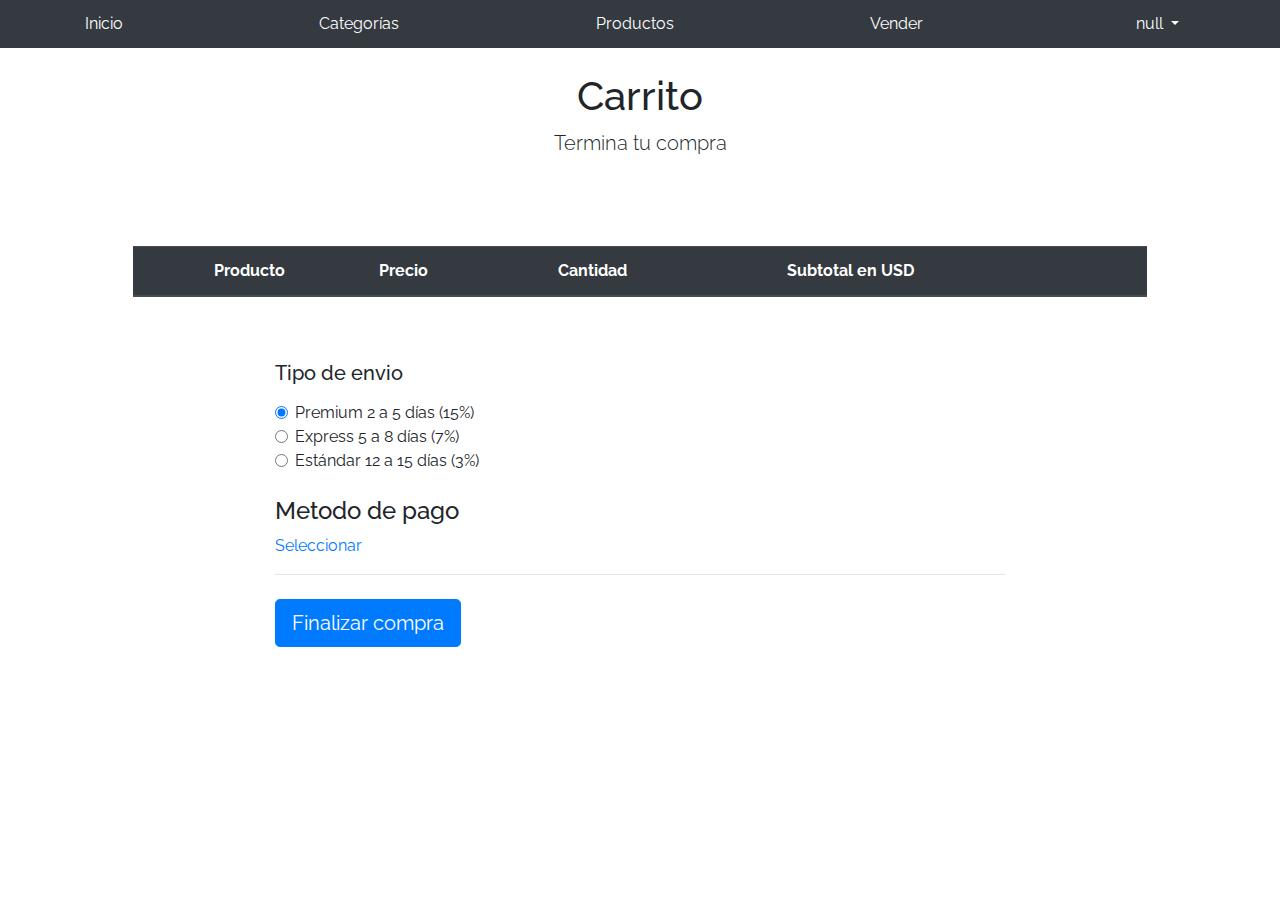
<file: cart.html>
<!DOCTYPE html>
<!-- saved from url=(0049)https://getbootstrap.com/docs/4.3/examples/album/ -->
<html lang="en">

<head>
  <meta http-equiv="Content-Type" content="text/html; charset=UTF-8">

  <meta name="viewport" content="width=device-width, initial-scale=1, shrink-to-fit=no">
  <meta name="description" content="">
  <title>eMercado - Todo lo que busques está aquí</title>

  <link rel="canonical" href="https://getbootstrap.com/docs/4.3/examples/album/">
  <link href="https://fonts.googleapis.com/css?family=Raleway:300,300i,400,400i,700,700i,900,900i" rel="stylesheet">

  <style>
    .bd-placeholder-img {
      font-size: 1.125rem;
      text-anchor: middle;
      -webkit-user-select: none;
      -moz-user-select: none;
      -ms-user-select: none;
      user-select: none;
    }

    @media (min-width: 768px) {
      .bd-placeholder-img-lg {
        font-size: 3.5rem;
      }
    }
  </style>
  <link href="css/bootstrap.min.css" rel="stylesheet">
  <link href="css/styles.css" rel="stylesheet">
  <link href="css/dropzone.css" rel="stylesheet">
</head>

<body>

  <nav class="site-header sticky-top py-1 bg-dark">
    <div id='navigatorBar' class="container d-flex flex-column flex-md-row justify-content-between">
    
    </div>
  </nav>
  
  <!-- Container -->
  <div class='container'>
    <div class='text-center p-4'>
      <!-- Header -->
      <h1> Carrito </h1>
      <p class='lead'> Termina tu compra </p>
      <!-- Header -->
    </div>

    <!-- container para Tabla de articulos  -->
    <div class="p-5 d-flex justify-content-center" id='tableContainer'>
      
      <!-- tabla de articulos  -->
      <table class='table' id='tabla'>
        <thead class='thead-dark'>
          <tr class=''>
            <th id='product'class='text-center'> Producto </th>
            <th id='precioUnitario'> Precio </th>
            <th id='cantidad'> Cantidad </th>
            <th id='subtotal'> Subtotal en USD </th>
          </tr>
        </thead>
        <tbody id='tableBody'>
        <!-- Aqui se inyectan los articulos desde el js -->
        </tbody>

      </table>
      <!-- tabla de  articulos-->
        
    </div>
    <!-- container para tabla de articulos -->

    <!-- Costos -->


      

      
      <!-- row -->
      <div class="row justify-content-md-center">

        <!-- Columna -->
        <div class="col-md-8 order-md-1">

          <h5 class="mb-3"> Tipo de envio </h5>

           <!-- nuevo div de tipo de envio -->
           <div class="form-check">
            <input class="form-check-input" type="radio" name="shippingType" id="premiumRadio" value="option1" checked>
            <label class="form-check-label" for="premiumRadio">
              Premium 2 a 5 días (15%)
            </label>
          </div>
          <div class="form-check">
            <input class="form-check-input" type="radio" name="shippingType" id="expressRadio" value="option2">
            <label class="form-check-label" for="expressRadio">
              Express 5 a 8 días (7%)
            </label>
          </div>
          <div class="form-check">
            <input class="form-check-input" type="radio" name="shippingType" id="estandarRadio" value="option3" >
            <label class="form-check-label" for="estandarRadio">
              Estándar 12 a 15 días (3%)
            </label>
          </div>
          <!-- fin nuevo div de tipo de envio -->



         

        

        </div>
        <!-- fin Columna -->

      </div>
      <!-- fin row -->

      <br>
      <!-- row -->
      <div class="row justify-content-md-center">

        <!-- Columna -->
        <div class="col-md-8 order-md-1">
          
          <!-- Div de costos -->
          <div id='costos'> 
            
            <!-- Aca va la lista de costos -->

          </div>
          <!-- fin Div de costos -->

        </div>

      </div>

      


        

      


      <!-- row -->
      <div class="row justify-content-md-center">

        <!-- Columna -->
        <div class="col-md-8 order-md-1">


        <!-- Metodo de pago -->
        <div>
          <h4> Metodo de pago </h4>
          <a href=''> Seleccionar </a>
        </div>

        <!-- fin Metodo de pago -->
          

          <hr class="mb-4">
          
          <button class="btn btn-primary btn-lg" type="submit"> Finalizar compra </button>

          <br>
          <br>
          <br>

        </div>
        <!-- fin col -->
        
      </div>
      <!-- fin row -->
      
      
    
  </div>
  <!-- fin container -->
  

  <!-- Spinner -->
  <div id="spinner-wrapper">
    <div class="lds-ring">
      <div></div>
      <div></div>
      <div></div>
      <div></div>
    </div>
  </div>

  <!-- Scripts -->
  <script src="js/jquery-3.4.1.min.js"></script>
  <script src="js/bootstrap.bundle.min.js"></script>
  <script src="js/dropzone.js"></script>
  <script src="js/init.js"></script>
  <script src="js/cart.js"></script>

</body>

</html>
</file>
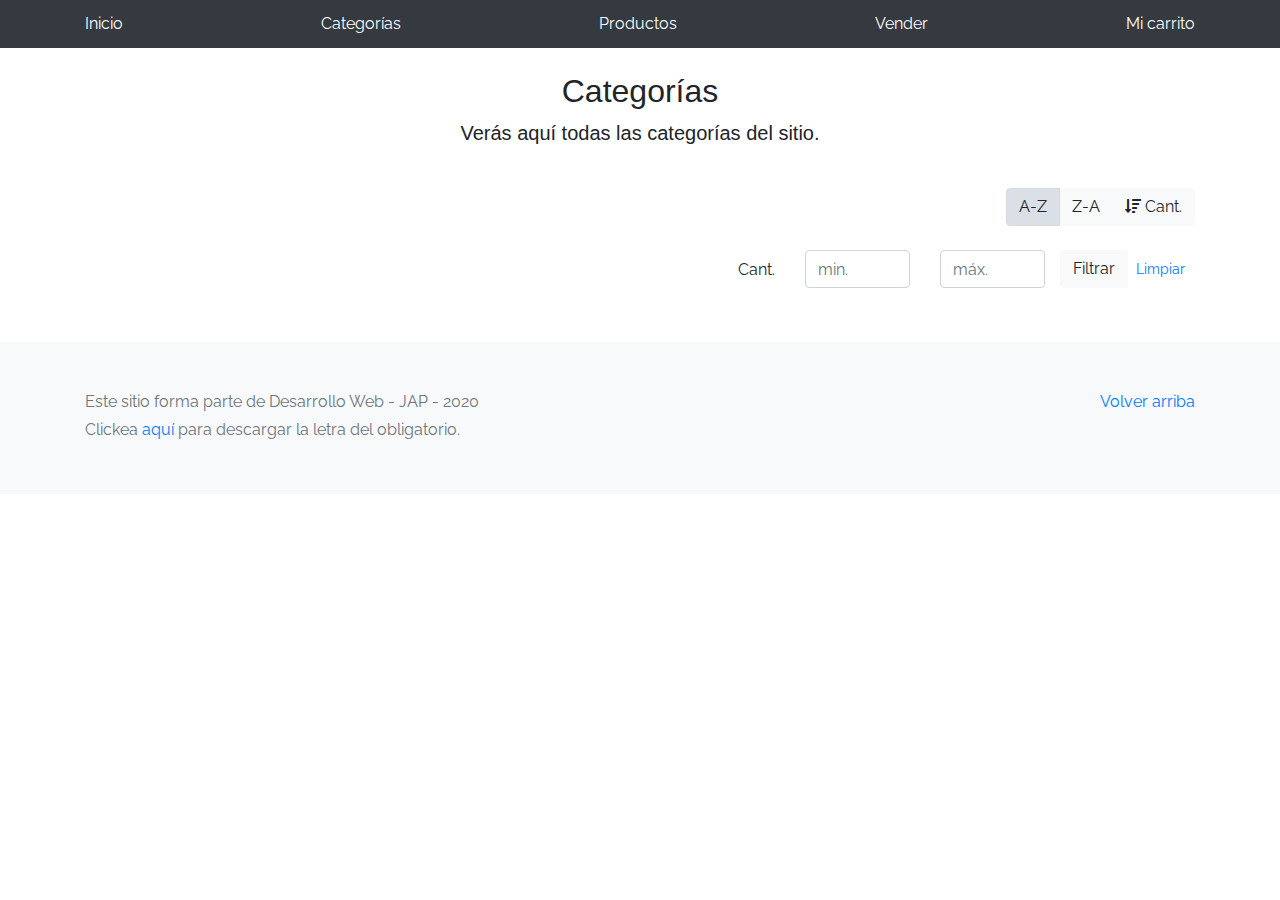
<file: categories.html>
<!DOCTYPE html>
<!-- saved from url=(0049)https://getbootstrap.com/docs/4.3/examples/album/ -->
<html lang="en">
  <head>
    <meta http-equiv="Content-Type" content="text/html; charset=UTF-8">
    <meta name="viewport" content="width=device-width, initial-scale=1, shrink-to-fit=no">
    <meta name="description" content="">
    <title>eMercado - Todo lo que busques está aquí</title>

    <link rel="canonical" href="https://getbootstrap.com/docs/4.3/examples/album/">
    <link href="https://fonts.googleapis.com/css?family=Raleway:300,300i,400,400i,700,700i,900,900i" rel="stylesheet">
    <link href="css/font-awesome.min.css" rel="stylesheet">

    <link href="css/bootstrap.min.css" rel="stylesheet">
    <link href="css/styles.css" rel="stylesheet">
  </head>
  <body>
    <nav class="site-header sticky-top py-1 bg-dark">
      <div class="container d-flex flex-column flex-md-row justify-content-between">
        <a class="py-2 d-none d-md-inline-block" href="index.html">Inicio</a>
        <a class="py-2 d-none d-md-inline-block" href="categories.html">Categorías</a>
        <a class="py-2 d-none d-md-inline-block" href="products.html">Productos</a>
        <a class="py-2 d-none d-md-inline-block" href="sell.html">Vender</a>
        <a class="py-2 d-none d-md-inline-block" href="cart.html">Mi carrito</a>
      </div>
    </nav>
    <main role="main" class="pb-5">
        <div class="text-center p-4">
            <h2>Categorías</h2>
            <p class="lead">Verás aquí todas las categorías del sitio.</p>
        </div>
        <div class="container">
            <div class="row">
                <div class="col text-right">
                    <div class="btn-group btn-group-toggle mb-4" data-toggle="buttons">
                        <label class="btn btn-light active" id="sortAsc" >
                            <input type="radio" name="options" autocomplete="off" checked>A-Z
                        </label>
                        <label class="btn btn-light" id="sortDesc" >
                            <input type="radio" name="options" autocomplete="off">Z-A
                        </label>
                        <label class="btn btn-light" id="sortByCount" >
                            <input type="radio" name="options" autocomplete="off"><i class="fas fa-sort-amount-down mr-1"></i>Cant.
                        </label>
                    </div>
                </div>
            </div>
            <div class="row justify-content-end">
              <div class="col-md-6"></div>
                <div class="col-md-6 col-sm-12 mb-1 container">
                  <div class="row container p-0 m-0">
                    <div class="col">
                      <p class="font-weight-normal text-right my-2">Cant.</p>
                    </div>
                    <div class="col">
                      <input class="form-control" type="number" placeholder="min." id="rangeFilterCountMin">
                    </div>
                    <div class="col">
                      <input class="form-control" type="number" placeholder="máx." id="rangeFilterCountMax">
                    </div>
                    <div class="col-3 p-0">
                      <div class="btn-group" role="group">
                        <button class="btn btn-light btn-block" id="rangeFilterCount">Filtrar</button>
                        <button class="btn btn-link btn-sm" id="clearRangeFilter">Limpiar</button>
                      </div>
                    </div>
                  </div>
                </div>
            </div>
            <div class="row">
                <div class="list-group" id="cat-list-container">
                </div>
            </div>
        </div>
    </main>
    <footer class="text-muted bg-light">
      <div class="container">
        <p class="float-right">
          <a href="#">Volver arriba</a>
        </p>
        <p>Este sitio forma parte de Desarrollo Web - JAP - 2020</p>
        <p>Clickea <a target="_blank" href="Letra.pdf">aquí</a> para descargar la letra del obligatorio.</p>
      </div>
    </footer>
    <div id="spinner-wrapper"><div class="lds-ring"><div></div><div></div><div></div><div></div></div></div>
    <script src="js/jquery-3.4.1.min.js"></script>
    <script src="js/bootstrap.bundle.min.js"></script>
    <script src="js/init.js"></script>
    <script src="js/categories.js"></script>
  </body>
</html>
</file>
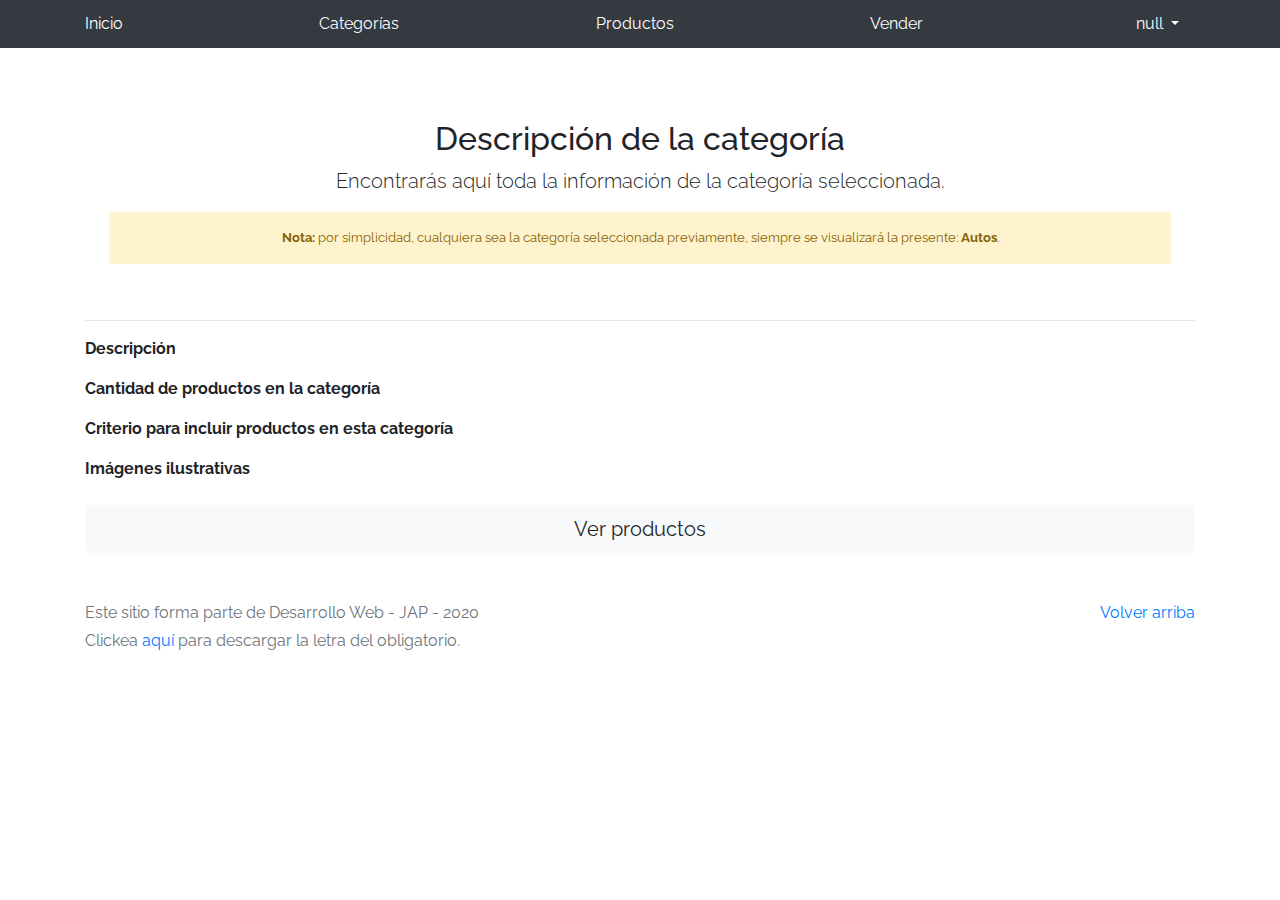
<file: category-info.html>
<!DOCTYPE html>
<!-- saved from url=(0049)https://getbootstrap.com/docs/4.3/examples/album/ -->
<html lang="en">

<head>
  <meta http-equiv="Content-Type" content="text/html; charset=UTF-8">
  <meta name="viewport" content="width=device-width, initial-scale=1, shrink-to-fit=no">
  <meta name="description" content="">
  <title>eMercado - Todo lo que busques está aquí</title>

  <link rel="canonical" href="https://getbootstrap.com/docs/4.3/examples/album/">
  <link href="https://fonts.googleapis.com/css?family=Raleway:300,300i,400,400i,700,700i,900,900i" rel="stylesheet">
  <!-- Bootstrap core CSS -->
  <link href="css/bootstrap.min.css" rel="stylesheet">
  <link href="css/styles.css" rel="stylesheet">
</head>

<body>

   <!-- Navigator bar -->
  <nav class="site-header sticky-top py-1 bg-dark">
    <div id='navigatorBar' class="container d-flex flex-column flex-md-row justify-content-between">
      
    </div>
  </nav>
  <!-- ------- -->

  <main role="main">
    <div class="container mt-5">
      <div class="text-center p-4">
        <h2>Descripción de la categoría</h2>
        <p class="lead">Encontrarás aquí toda la información de la categoría seleccionada.</p>
        <p class="small alert-warning py-3"><strong>Nota: </strong>por simplicidad, cualquiera sea la categoría
          seleccionada previamente, siempre se visualizará la presente: <strong>Autos</strong>.</p>
      </div>
      <h3 id="categoryName"></h3>
      <hr class="my-3">
      <dl>
        <dt>Descripción</dt>
        <dd>
          <p id="categoryDescription"></p>
        </dd>

        <dt>Cantidad de productos en la categoría</dt>
        <dd>
          <p id="productCount"></p>
        </dd>

        <dt>Criterio para incluir productos en esta categoría</dt>
        <dd>
          <p id="productCriteria"></p>
        </dd>

        <dt>Imágenes ilustrativas</dt>
        <dd>
          <div class="row text-center text-lg-left pt-2" id="productImagesGallery">
          </div>
        </dd>
      </dl>
      <a type="button" class="btn btn-light btn-lg btn-block" href="products.html">Ver productos</a>
    </div>
  </main>
  
  <footer class="text-muted">
    <div class="container">
      <p class="float-right">
        <a href="#">Volver arriba</a>
      </p>
      <p>Este sitio forma parte de Desarrollo Web - JAP - 2020</p>
      <p>Clickea <a target="_blank" href="Letra.pdf">aquí</a> para descargar la letra del obligatorio.</p>
    </div>
  </footer>
  <div id="spinner-wrapper">
    <div class="lds-ring">
      <div></div>
      <div></div>
      <div></div>
      <div></div>
    </div>
  </div>
  <script src="js/jquery-3.4.1.min.js"></script>
  <script src="js/bootstrap.bundle.min.js"></script>
  <script src="js/init.js"></script>
  <script src="js/category-info.js"></script>
</body>

</html>
</file>
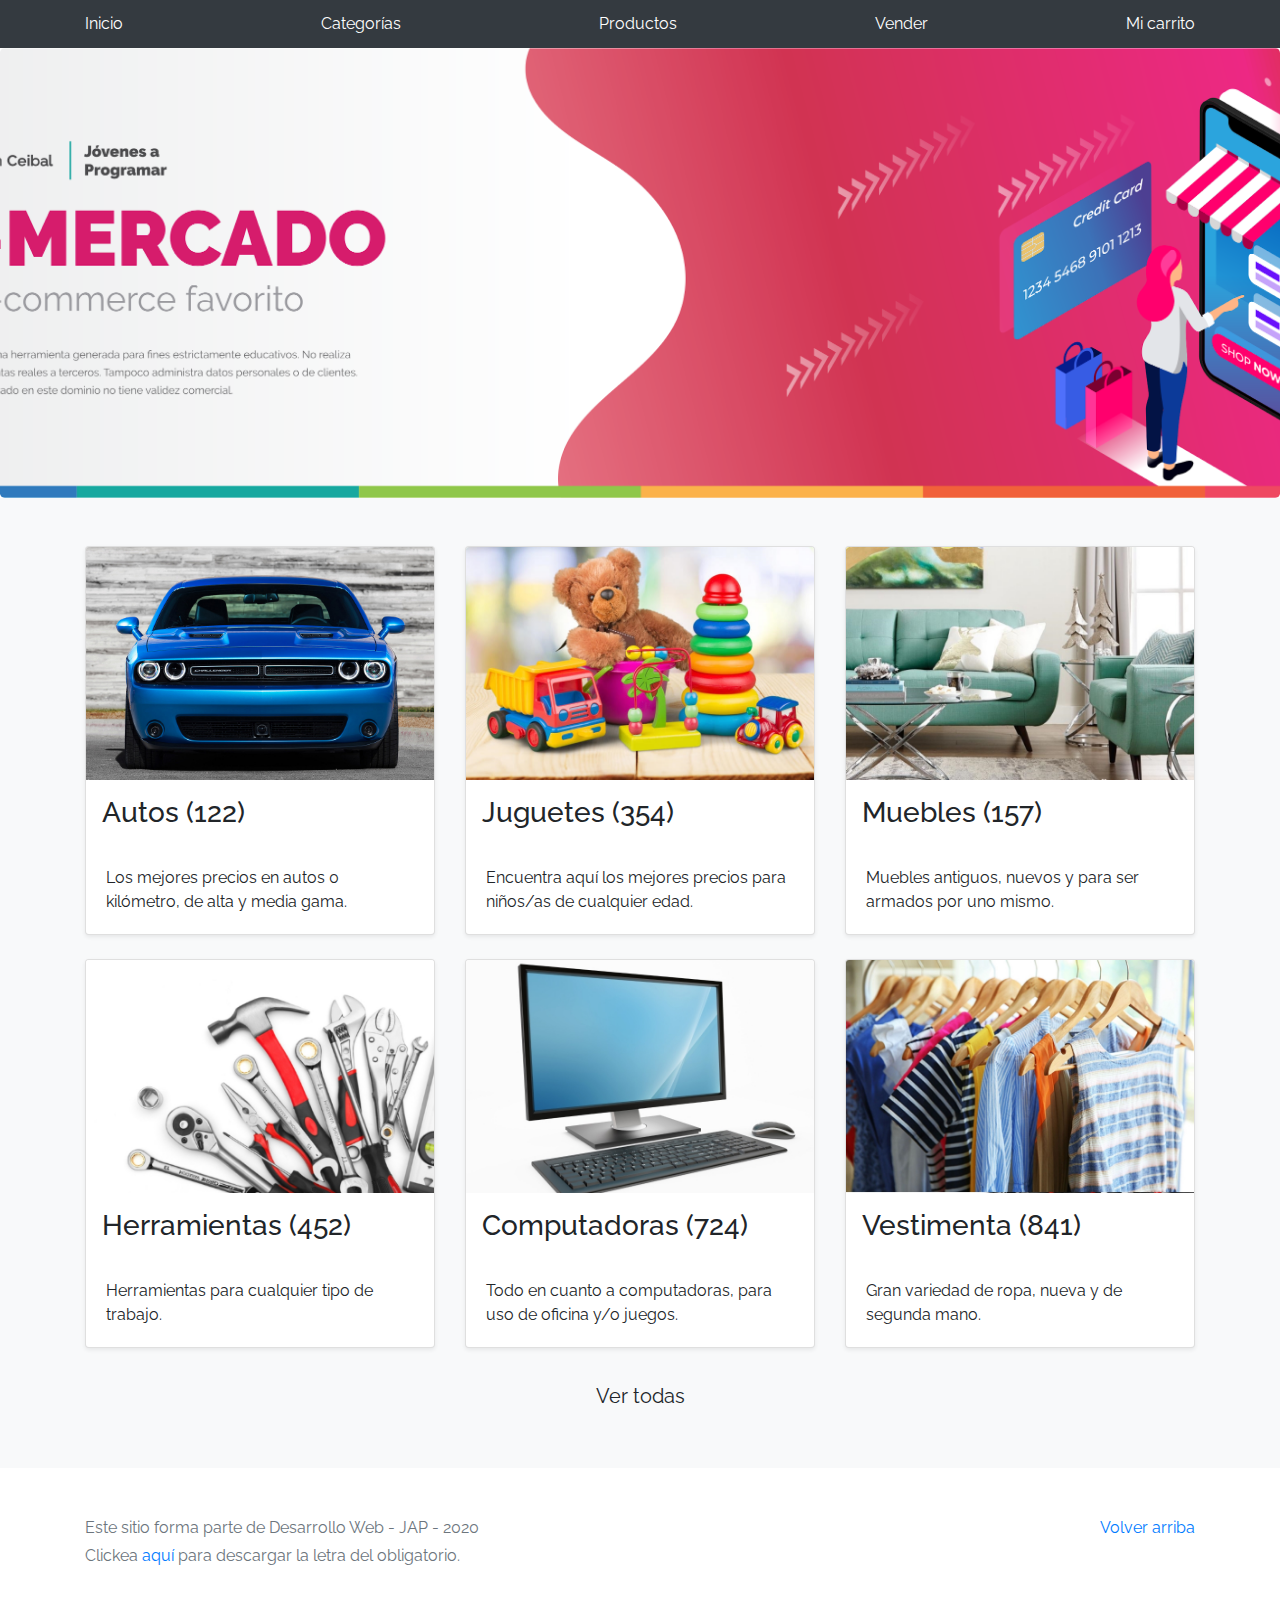
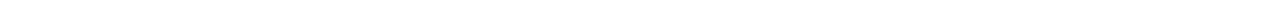
<file: home.html>
<!DOCTYPE html>
<!-- saved from url=(0049)https://getbootstrap.com/docs/4.3/examples/album/ -->
<html lang="en">
  <head>
    <meta http-equiv="Content-Type" content="text/html; charset=UTF-8">
    <meta name="viewport" content="width=device-width, initial-scale=1, shrink-to-fit=no">
    <meta name="description" content="">
    <title>eMercado - Todo lo que busques está aquí</title>

    <link rel="canonical" href="https://getbootstrap.com/docs/4.3/examples/album/">
    <link href="https://fonts.googleapis.com/css?family=Raleway:300,300i,400,400i,700,700i,900,900i" rel="stylesheet">
    <!-- Bootstrap core CSS -->
    <link href="css/bootstrap.min.css" rel="stylesheet">
    <link href="css/styles.css" rel="stylesheet">
  </head>
  <body>
    <nav class="site-header sticky-top py-1 bg-dark">
      <div class="container d-flex flex-column flex-md-row justify-content-between">
        <a class="py-2 d-none d-md-inline-block" href="index.html">Inicio</a>
        <a class="py-2 d-none d-md-inline-block" href="categories.html">Categorías</a>
        <a class="py-2 d-none d-md-inline-block" href="products.html">Productos</a>
        <a class="py-2 d-none d-md-inline-block" href="sell.html">Vender</a>
        <a class="py-2 d-none d-md-inline-block" href="cart.html">Mi carrito</a>
      </div>
    </nav>
    <main role="main">
      <section class="jumbotron text-center">
        <div class="m-5">
          <h1></h1>
        </div>
      </section>
      <div class="album py-5 bg-light">
        <div class="container">
          <div class="row">
            <div class="col-md-4">
              <a href="categories.html" class="card mb-4 shadow-sm custom-card">
                <img class="bd-placeholder-img card-img-top"  src="img/cat1.jpg">
                <h3 class="m-3">Autos (122)</h3>
                <div class="card-body">
                  <p class="card-text">Los mejores precios en autos 0 kilómetro, de alta y media gama.</p>
                </div>
              </a>
            </div>
            <div class="col-md-4">
                <a href="categories.html" class="card mb-4 shadow-sm custom-card">
                  <img class="bd-placeholder-img card-img-top" src="img/cat2.jpg">
                  <h3 class="m-3">Juguetes (354)</h3>
                  <div class="card-body">
                    <p class="card-text">Encuentra aquí los mejores precios para niños/as de cualquier edad.</p>
                  </div>
                </a>
            </div>
            <div class="col-md-4">
                <a href="categories.html" class="card mb-4 shadow-sm custom-card">
                  <img class="bd-placeholder-img card-img-top" src="img/cat3.jpg">
                  <h3 class="m-3">Muebles (157)</h3>
                  <div class="card-body">
                    <p class="card-text">Muebles antiguos, nuevos y para ser armados por uno mismo.</p>
                  </div>
                </a>
            </div>
            <div class="col-md-4">
                <a href="categories.html" class="card mb-4 shadow-sm custom-card">
                  <img class="bd-placeholder-img card-img-top" src="img/cat4.jpg">
                  <h3 class="m-3">Herramientas (452)</h3>
                  <div class="card-body">
                    <p class="card-text">Herramientas para cualquier tipo de trabajo.</p>
                  </div>
                </a>
            </div>
            <div class="col-md-4">
                <a href="categories.html" class="card mb-4 shadow-sm custom-card">
                  <img class="bd-placeholder-img card-img-top" src="img/cat5.jpg">
                  <h3 class="m-3">Computadoras (724)</h3>
                  <div class="card-body">
                    <p class="card-text">Todo en cuanto a computadoras, para uso de oficina y/o juegos.</p>
                  </div>
                </a>
            </div>
            <div class="col-md-4">
                <a href="categories.html" class="card mb-4 shadow-sm custom-card">
                  <img class="bd-placeholder-img card-img-top" src="img/cat6.jpg">
                  <h3 class="m-3">Vestimenta (841)</h3>
                  <div class="card-body">
                    <p class="card-text">Gran variedad de ropa, nueva y de segunda mano.</p>
                  </div>
                </a>
            </div>
          </div>
          <div class="row">
              <a type="button" class="btn btn-light btn-lg btn-block" href="categories.html">Ver todas</a>
          </div>
        </div>
      </div>
    </main>
    <footer class="text-muted">
      <div class="container">
        <p class="float-right">
          <a href="#">Volver arriba</a>
        </p>
        <p>Este sitio forma parte de Desarrollo Web - JAP - 2020</p>
        <p>Clickea <a target="_blank" href="Letra.pdf">aquí</a> para descargar la letra del obligatorio.</p>
      </div>
    </footer>
    <script src="js/jquery-3.4.1.min.js"></script>
    <script src="js/bootstrap.bundle.min.js"></script>
    <script src="js/init.js"></script>
  </body>
</html>
</file>
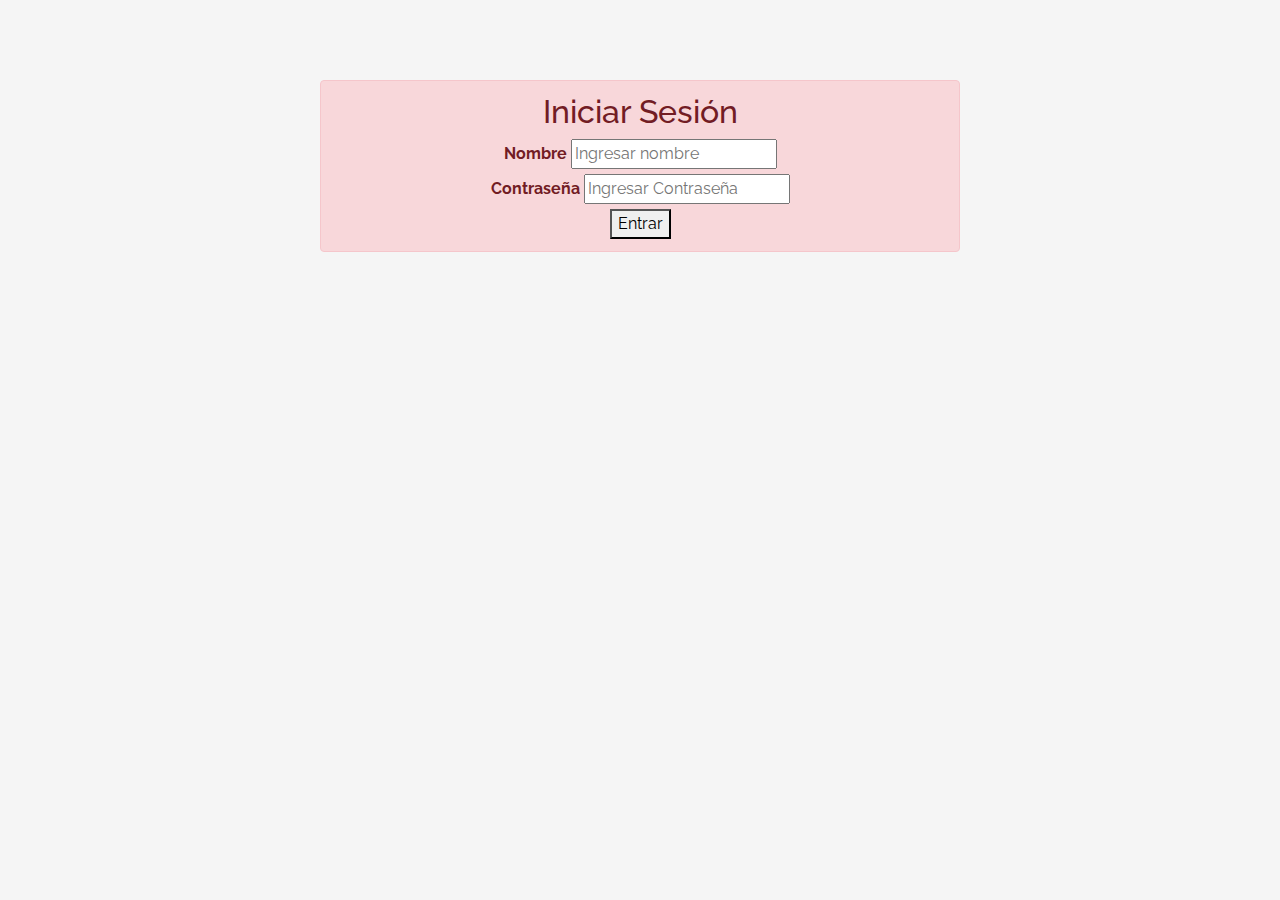
<file: login.html>
<!DOCTYPE html>
<!-- saved from url=(0049)https://getbootstrap.com/docs/4.3/examples/album/ -->
<html lang="en">

<head>
  <meta http-equiv="Content-Type" content="text/html; charset=UTF-8">
  <meta name="viewport" content="width=device-width, initial-scale=1, shrink-to-fit=no">
  <meta name="description" content="">
  <title>eMercado - Todo lo que busques está aquí</title>

  <link rel="canonical" href="https://getbootstrap.com/docs/4.3/examples/album/">
  <link href="https://fonts.googleapis.com/css?family=Raleway:300,300i,400,400i,700,700i,900,900i" rel="stylesheet">
  <!-- Bootstrap core CSS -->
  <link href="css/bootstrap.min.css" rel="stylesheet">
  <link href="css/styles.css" rel="stylesheet">
  <style>
    html, body{
      height: 100%;
    }

    body {
      display: -ms-flexbox;
      display: flex;
      -ms-flex-align: center;
      align-items: center;
      padding-top: 40px;
      padding-bottom: 40px;
      background-color: #f5f5f5;
    }

    .signin {
      width: 100%;
      max-width: 330px;
      padding: 15px;
      margin: auto;
    }
  </style>
</head>

<body class="text-center">
  <div class="container p-5">
    <div class="alert alert-danger" role="alert">
      <h2> Iniciar Sesión </h2>
      <!-- ///// --> 
      <div id="entradas" style=";"> 
        <label for="username"> <b> Nombre </b></label>
        <input id="user" type="text" placeholder="Ingresar nombre" name="username" required>
        <br>
        <label for="password"> <b> Contraseña </b></label>
        <input id="pass" type="text" placeholder="Ingresar Contraseña" name="password" required>
        <br>
        <button type="submit" class="button" onClick="toHome()"> Entrar </button>
      </div>
      <!-- ///// --> 
    </div>
  </div>

  <script src="js/init.js"></script>
  <script src="js/login.js"></script>
</body>
</html>
</file>
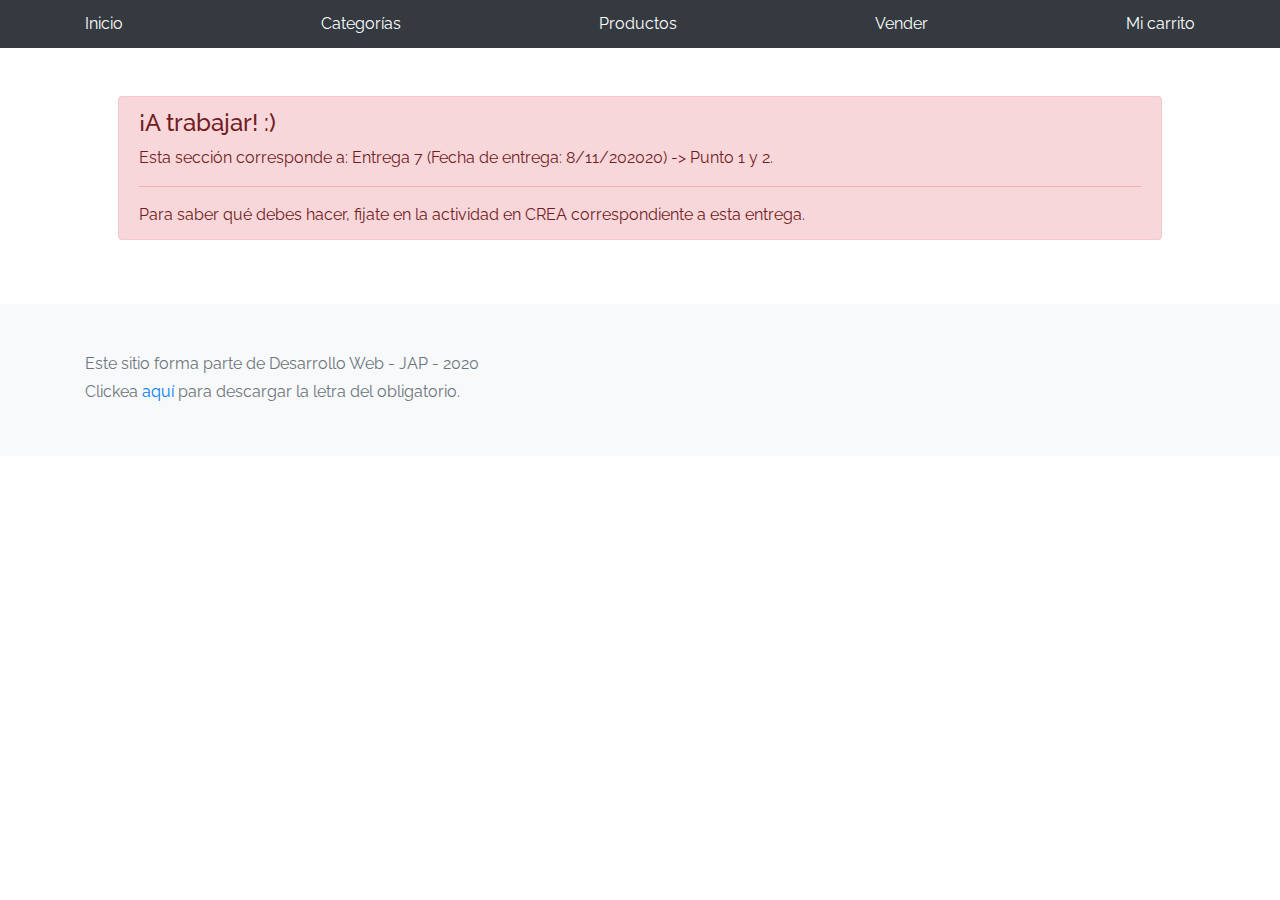
<file: my-profile.html>
<!DOCTYPE html>
<!-- saved from url=(0049)https://getbootstrap.com/docs/4.3/examples/album/ -->
<html lang="en">

<head>
  <meta http-equiv="Content-Type" content="text/html; charset=UTF-8">

  <meta name="viewport" content="width=device-width, initial-scale=1, shrink-to-fit=no">
  <meta name="description" content="">
  <title>eMercado - Todo lo que busques está aquí</title>

  <link rel="canonical" href="https://getbootstrap.com/docs/4.3/examples/album/">
  <link href="https://fonts.googleapis.com/css?family=Raleway:300,300i,400,400i,700,700i,900,900i" rel="stylesheet">

  <style>
    .bd-placeholder-img {
      font-size: 1.125rem;
      text-anchor: middle;
      -webkit-user-select: none;
      -moz-user-select: none;
      -ms-user-select: none;
      user-select: none;
    }

    @media (min-width: 768px) {
      .bd-placeholder-img-lg {
        font-size: 3.5rem;
      }
    }
  </style>
  <link href="css/bootstrap.min.css" rel="stylesheet">
  <link href="css/styles.css" rel="stylesheet">
  <link href="css/dropzone.css" rel="stylesheet">
</head>

<body>
  <nav class="site-header sticky-top py-1 bg-dark">
    <div class="container d-flex flex-column flex-md-row justify-content-between">
      <a class="py-2 d-none d-md-inline-block" href="index.html">Inicio</a>
      <a class="py-2 d-none d-md-inline-block" href="categories.html">Categorías</a>
      <a class="py-2 d-none d-md-inline-block" href="products.html">Productos</a>
      <a class="py-2 d-none d-md-inline-block" href="sell.html">Vender</a>
      <a class="py-2 d-none d-md-inline-block" href="cart.html">Mi carrito</a>
    </div>
  </nav>
  <div class="container p-5">
    <div class="alert alert-danger" role="alert" style="position: relative; width:auto; top: 0;">
      <h4 class="alert-heading">¡A trabajar! :)</h4>
      <p>Esta sección corresponde a: Entrega 7 (Fecha de entrega: 8/11/202020) -> Punto 1 y 2.</p>
      <hr>
      <p class="mb-0">Para saber qué debes hacer, fijate en la actividad en CREA correspondiente a esta entrega.</p>
    </div>
  </div>
  <footer class="text-muted bg-light">
    <div class="container">
      <p>Este sitio forma parte de Desarrollo Web - JAP - 2020</p>
      <p>Clickea <a target="_blank" href="Letra.pdf">aquí</a> para descargar la letra del obligatorio.</p>
    </div>
  </footer>
  <div class="alert fade alert-success" role="alert" id="alertResult">
    <span id="resultSpan"></span>
    <button type="button" class="close" data-dismiss="alert" aria-label="Close">
      <span aria-hidden="true">&times;</span>
    </button>
  </div>
  <div id="spinner-wrapper">
    <div class="lds-ring">
      <div></div>
      <div></div>
      <div></div>
      <div></div>
    </div>
  </div>
  <script src="js/jquery-3.4.1.min.js"></script>
  <script src="js/bootstrap.bundle.min.js"></script>
  <script src="js/dropzone.js"></script>
  <script src="js/init.js"></script>
  <script src="js/my-profile.js"></script>
</body>

</html>
</file>
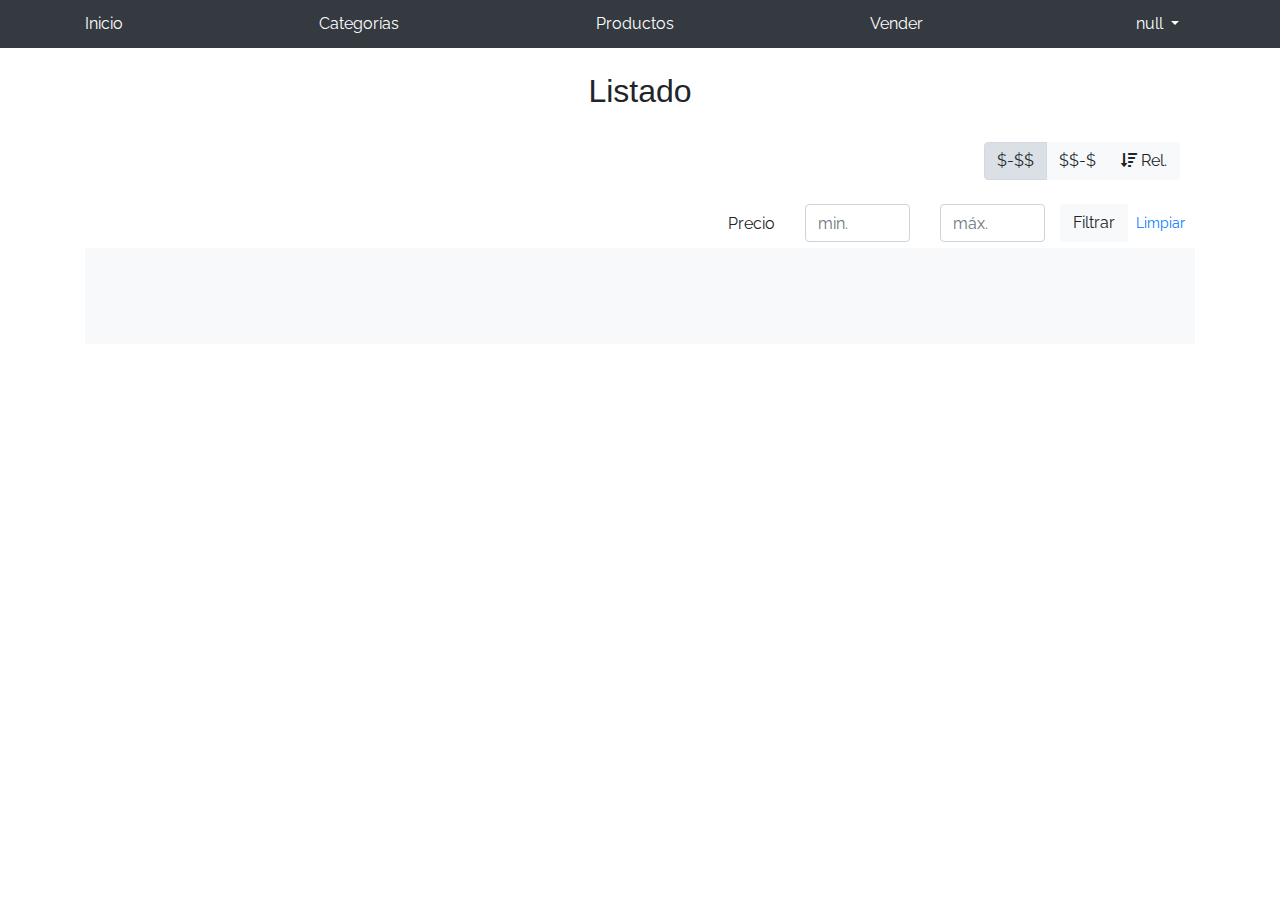
<file: products.html>
<!DOCTYPE html>
<!-- saved from url=(0049)https://getbootstrap.com/docs/4.3/examples/album/ -->
<html lang="en">

  <head>
    <meta http-equiv="Content-Type" content="text/html; charset=UTF-8">
    <meta name="viewport" content="width=device-width, initial-scale=1, shrink-to-fit=no">
    <meta name="description" content="">
    <title>eMercado - Todo lo que busques está aquí</title>

    <link rel="canonical" href="https://getbootstrap.com/docs/4.3/examples/album/">
    <link href="https://fonts.googleapis.com/css?family=Raleway:300,300i,400,400i,700,700i,900,900i" rel="stylesheet">
    <link href="css/font-awesome.min.css" rel="stylesheet">
    <link href="css/bootstrap.min.css" rel="stylesheet">
    <link href="css/styles.css" rel="stylesheet">
  </head>

  <body>

    <!-- Navigator bar -->
    <nav class="site-header sticky-top py-1 bg-dark">
      <div id='navigatorBar' class="container d-flex flex-column flex-md-row justify-content-between">
        
      </div>
    </nav>
    <!-- fin Navigator bar -->

    <main role="main" class="pb-5">

      <!-- Titulo principal -->
      <div class="text-center p-4">
        <h2>Listado</h2>
      </div>
      <!-- fin Titulo principal -->
      
      <div class="container">

        <!-- Botones Ordenar -->
        <div class="col text-right">

          <div class="btn-group btn-group-toggle mb-4" data-toggle="buttons">
            <label class="btn btn-light active" id="ordenarAsc" >
            <input type="radio" name="options" autocomplete="off" checked>$-$$
            </label>
            <label class="btn btn-light" id="ordenarDes" >
            <input type="radio" name="options" autocomplete="off">$$-$
            </label>
            <label class="btn btn-light" id="ordenarByRel" >
            <input type="radio" name="options" autocomplete="off"><i class="fas fa-sort-amount-down mr-1"></i>Rel.
            </label>
          </div>
        </div>
        <!-- Botones Ordenar -->


        <!-- Filtro por precio -->
        <div class="row justify-content-end">

          <div class="col-md-6"></div>
            <div class="col-md-6 col-sm-12 mb-1 container">
              <div class="row container p-0 m-0">

                <div class="col">
                  <p class="font-weight-normal text-right my-2">Precio</p>
                </div>
                
                <!-- Entrada para min -->
                <div class="col">
                  <input class="form-control" type="number" placeholder="min." id="rangeFilterCountMin">
                </div>
                <!-- fin Entrada para min -->

                <!-- Entrada para max -->
                <div class="col">
                  <input class="form-control" type="number" placeholder="máx." id="rangeFilterCountMax">
                </div>
                <!-- Entrada para max -->

                <!-- Botones filtrar y limpiar  -->
                <div class="col-3 p-0">
                  <div class="btn-group" role="group">
                    <button class="btn btn-light btn-block" id="rangeFilterCount">Filtrar</button>
                    <button class="btn btn-link btn-sm" id="clearRangeFilter">Limpiar</button>
                  </div>
                </div>
                <!-- fin Botones filtrar y limpiar -->

              </div>
            </div>
          </div>

         <!-- Lista de productos -->
          <div class="album py-5 bg-light">
              <div class="container">
                <div class="row" id="products-container">

                </div>
              </div>
          </div>
          <!-- fin Lista de productos -->


      </div>
  </main>

    <div id="spinner-wrapper"><div class="lds-ring"><div></div><div></div><div></div><div></div></div></div>

    <script src="js/jquery-3.4.1.min.js"></script>
    <script src="js/bootstrap.bundle.min.js"></script>
    <script src="js/init.js"></script>
    <script src="js/products.js"></script>
  </body>

</html>
</file>
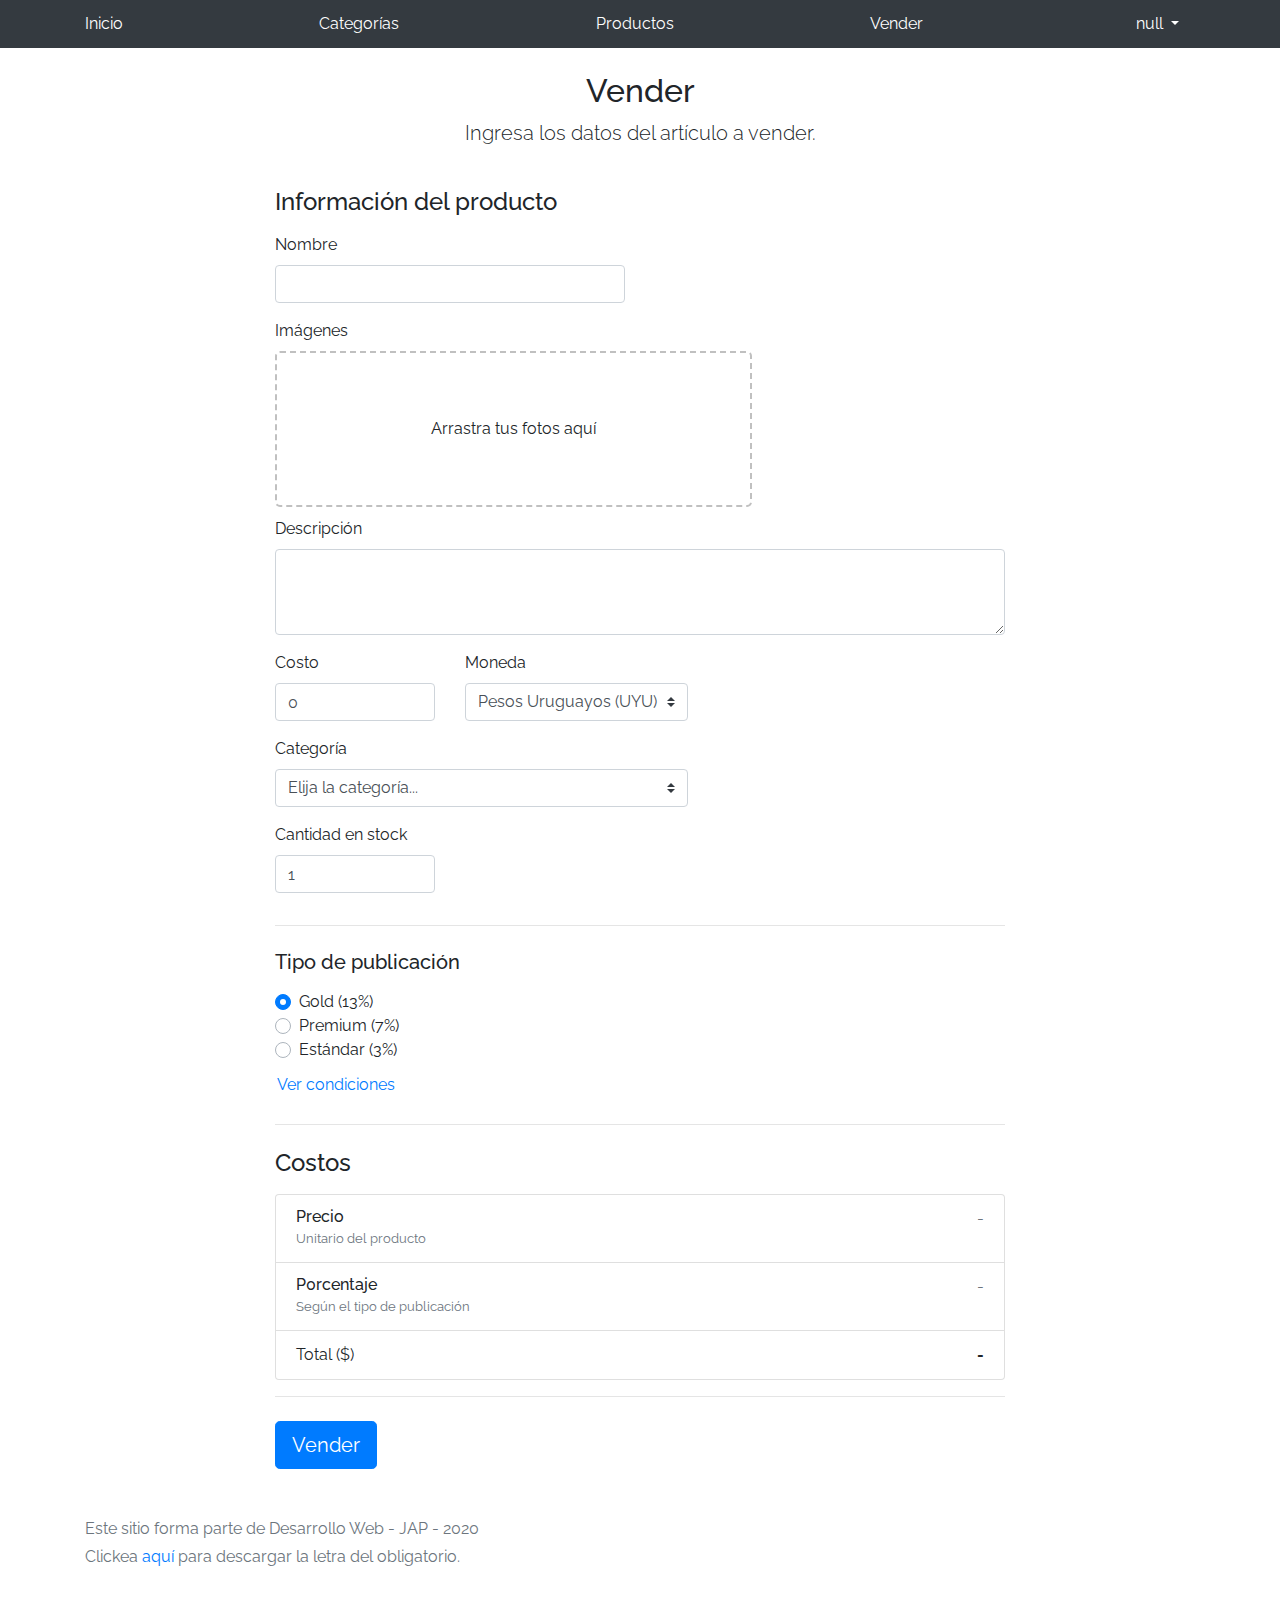
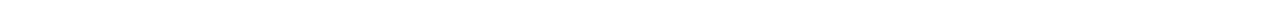
<file: sell.html>
<!DOCTYPE html>
<!-- saved from url=(0049)https://getbootstrap.com/docs/4.3/examples/album/ -->
<html lang="en"><head><meta http-equiv="Content-Type" content="text/html; charset=UTF-8">
    
    <meta name="viewport" content="width=device-width, initial-scale=1, shrink-to-fit=no">
    <meta name="description" content="">
    <title>eMercado - Todo lo que busques está aquí</title>

    <link rel="canonical" href="https://getbootstrap.com/docs/4.3/examples/album/">
    <link href="https://fonts.googleapis.com/css?family=Raleway:300,300i,400,400i,700,700i,900,900i" rel="stylesheet">

    <style>
      .bd-placeholder-img {
        font-size: 1.125rem;
        text-anchor: middle;
        -webkit-user-select: none;
        -moz-user-select: none;
        -ms-user-select: none;
        user-select: none;
      }

      @media (min-width: 768px) {
        .bd-placeholder-img-lg {
          font-size: 3.5rem;
        }
      }
    </style>
    <link href="css/bootstrap.min.css" rel="stylesheet">
    <link href="css/styles.css" rel="stylesheet">
    <link href="css/dropzone.css" rel="stylesheet">
  </head>

  <body>
    
    <!-- Navigator bar -->
    <nav class="site-header sticky-top py-1 bg-dark">
        <div id='navigatorBar' class="container d-flex flex-column flex-md-row justify-content-between">
           
        </div>
    </nav>
    <!-- fin nav -->

      <!-- Container principal -->
      <div class="container">

        <!-- Header -->
        <div class="text-center p-4">
          <h2>Vender</h2>
          <p class="lead">Ingresa los datos del artículo a vender.</p>
        </div>

        <!-- Fila -->
        <div class="row justify-content-md-center">

          <!-- Columna -->
          <div class="col-md-8 order-md-1">
            <h4 class="mb-3">Información del producto</h4>

            <!-- Form -->
            <form class="needs-validation" id="sell-info">

              <!-- row -->
              <div class="row">

                <!-- col -->
                <div class="col-md-6 mb-3">
                  <label for="productName">Nombre</label>
                  <input type="text" class="form-control" id="productName" placeholder="" value="" >

                  <div class="invalid-feedback">
                    Ingresa un nombre
                  </div>

                </div>
                <!-- col -->

              </div>
              <!-- fin row -->

              <div class="row">
                <div class="col-md-8 order-md-1">
                    <label for="zip">Imágenes</label>
                    <div class="needsclick dz-clickable" id="file-upload">
                      <div class="dz-message needsclick">
                        Arrastra tus fotos aquí<br>
                      </div>
                    </div>
                </div>
              </div>
              <div class="row">
                  <div class="col-md-12 mb-3">
                      <label for="productDescription">Descripción</label>
                      <textarea class="form-control" id="productDescription" rows="3"></textarea>
                  </div>
                </div>
              <div class="row">
                <div class="col-md-3 mb-3">
                  <label for="zip">Costo</label>
                  <input type="number" class="form-control" id="productCostInput" placeholder="" required="" value="0" min="0">
                  <div class="invalid-feedback">
                    El costo debe ser mayor que 0.
                  </div>
                </div>
                <div class="col-md-4 mb-3">
                    <label for="state">Moneda</label>
                    <select class="custom-select d-block w-100" id="productCurrency" required="">
                      <option selected>Pesos Uruguayos (UYU)</option>
                      <option>Dólares (USD)</option>
                    </select>
                    <div class="invalid-feedback">
                      Ingresa una categoría válida.
                    </div>
                  </div>
              </div>
              <div class="row">
                  <div class="col-md-7 mb-3">
                  <label for="state">Categoría</label>
                  <select class="custom-select d-block w-100" id="productCategory">
                    <option value="">Elija la categoría...</option>
                    <option>Autos</option>
                    <option>Juguetes</option>
                    <option>Muebles</option>
                    <option>Herramientas</option>
                    <option>Computadoras</option>
                    <option>Vestimenta</option>
                  </select>
                  <div class="invalid-feedback">
                    Por favor ingresa una categoría válida.
                  </div>
                </div>
              </div>
              <div class="row">
                  <div class="col-md-3 mb-3">
                    <label for="productCountInput">Cantidad en stock</label>
                    <input type="number" class="form-control" id="productCountInput" placeholder="" required="" value="1" min="0">
                    <div class="invalid-feedback">
                      La cantidad es requerida.
                    </div>
                  </div>
                </div>
              <hr class="mb-4">
              <h5 class="mb-3">Tipo de publicación</h5>
              <div class="d-block my-3">
                <div class="custom-control custom-radio">
                  <input id="goldradio" name="publicationType" type="radio" class="custom-control-input" checked="" required="">
                  <label class="custom-control-label" for="goldradio">Gold (13%)</label>
                </div>
                <div class="custom-control custom-radio">
                  <input id="premiumradio" name="publicationType" type="radio" class="custom-control-input" required="">
                  <label class="custom-control-label" for="premiumradio">Premium (7%)</label>
                </div>
                <div class="custom-control custom-radio">
                  <input id="standardradio" name="publicationType" type="radio" class="custom-control-input" required="">
                  <label class="custom-control-label" for="standardradio">Estándar (3%)</label>
                </div>
                <div class="row">
                  <button type="button" class="m-1 btn btn-link" data-toggle="modal" data-target="#contidionsModal">Ver condiciones</button>
                </div>
              </div>
              <hr class="mb-4">
              <h4 class="mb-3">Costos</h4>
              <ul class="list-group mb-3">
                  <li class="list-group-item d-flex justify-content-between lh-condensed">
                    <div>
                      <h6 class="my-0">Precio</h6>
                      <small class="text-muted">Unitario del producto</small>
                    </div>
                    <span class="text-muted" id="productCostText">-</span>
                  </li>
                  <li class="list-group-item d-flex justify-content-between lh-condensed">
                    <div>
                      <h6 class="my-0">P0rcentaje</h6>
                      <small class="text-muted">Según el tipo de publicación</small>
                    </div>
                    <span class="text-muted" id="comissionText">-</span>
                  </li>
                  <li class="list-group-item d-flex justify-content-between">
                    <span>Total ($)</span>
                    <strong id="totalCostText">-</strong>
                  </li>
                </ul>
              <hr class="mb-4">
              <button class="btn btn-primary btn-lg" type="submit">Vender</button>
            </form>
            <!-- Form -->
            
          </div>
          <!-- Columna -->

        </div>
        <!-- Fila -->

      </div>
      <!-- fin container principal -->

      <!-- Footer -->
      <footer class="text-muted">
        <div class="container">
            <p>Este sitio forma parte de Desarrollo Web - JAP - 2020</p>
            <p>Clickea <a target="_blank" href="Letra.pdf">aquí</a> para descargar la letra del obligatorio.</p>
        </div>
      </footer>
      <!-- fin Footer  -->

      <!--  -->
      <div class="alert fade" role="alert" id="alertResult">
          <span id="resultSpan"></span>
          <button type="button" class="close" data-dismiss="alert" aria-label="Close">
              <span aria-hidden="true">&times;</span>
          </button>
      </div>
      <!--  -->

      <!-- Ventana modal -->
      <div class="modal fade" tabindex="-1" role="dialog" id="contidionsModal">
        <div class="modal-dialog" role="document">
          <div class="modal-content">
            <div class="modal-header">
              <h5 class="modal-title">Condiciones de publicación</h5>
              <button type="button" class="close" data-dismiss="modal" aria-label="Close">
                <span aria-hidden="true">&times;</span>
              </button>
            </div>
            <div class="modal-body">
              <div class="container">
                  <div class="row">
                      <h5 class="text-warning">Gold (13%)</h5>
                      <p class="muted text-justify">Tu producto se verá de forma promocionada en portada, además de las condiciones de Premium y Estándar.</p>
                  </div>
                  <hr>
                  <div class="row">
                      <h5 class="text-primary">Stándar (7%)</h5>
                      <p class="muted text-justify">Se mostrará el producto en los primeros lugares de resultados de búsqueda, así cómo cuando se ingrese a la categoría que pertenezca.</p>
                  </div>
                  <hr>
                  <div class="row">
                      <h5 class="text-secondary">Estándar (3%)</h5>
                      <p class="muted text-justify">El producto se listará en la categoría correspondiente, así como en los resultados de búsquedas que coincidan con las palabras claves en el nombre.</p>
                  </div>
              </div>
            </div>
            <div class="modal-footer">
              <button type="button" class="btn btn-primary" data-dismiss="modal">Cerrar</button>
            </div>
          </div>
        </div>
      </div>
      <!-- fin Ventana modal -->

      <!-- Spinner -->
      <div id="spinner-wrapper"><div class="lds-ring"><div></div><div></div><div></div><div></div></div></div>
     <!-- Spinner -->

     <!-- scripts -->
      <script src="js/jquery-3.4.1.min.js"></script>
      <script src="js/bootstrap.bundle.min.js"></script>
      <script src="js/dropzone.js"></script>
      <script src="js/init.js"></script>
      <script src="js/sell.js"></script>
    </body>
</html>
</file>
<file: css/styles.css>
.jumbotron, .card-body, .container, .site-header{
    font-family: 'Raleway', serif !important;
}

.jumbotron .display-4{
    font-weight: bold;
}

.jumbotron {
  height: 50vh;
  padding: 5em inherit;
  margin-bottom: 0;
  background-color: #53C0FB;
  background: url('../img/cover_back.png');
  background-size: cover;
  background-position: center;
  background-repeat: no-repeat;
  color: black;
  font-weight: bold;
}

@media (min-width: 768px) {
  .jumbotron {
    padding-top: 6rem;
    padding-bottom: 6rem;
  }
}

.jumbotron p:last-child {
  margin-bottom: 0;
}

.jumbotron-heading {
  font-weight: 300;
}

.jumbotron .container {
  max-width: 40rem;
  background-color: rgba(255, 255, 255, 0.5);
  border-radius: 10px;
  text-shadow: 1px 1px 2px grey;
}

.jumbotron .lead{
  font-size: 38px;
}

footer {
  padding-top: 3rem;
  padding-bottom: 3rem;
}

footer p {
  margin-bottom: .25rem;
}

.site-header a {
  color: white;
  transition: ease-in-out color .15s;
}

.light-text {
  color: white;
}

.site-header .dropdown-menu a {
  color: black;
}

.dropzone{
  border: 2px dashed #0087F7;
  border-radius: 5px;
  background: white;
}

.alert{
  position: fixed;
  top:80px;
  width: 50%;
  left: 50%;
  transform: translate(-50%, 0);
}

.lds-ring {
  display: inline-block;
  position: relative;
  width: 64px;
  height: 64px;
  top:50%;
  left: 50%;
}
.lds-ring div {
  box-sizing: border-box;
  display: block;
  position: absolute;
  width: 51px;
  height: 51px;
  margin: 6px;
  border: 6px solid #fff;
  border-radius: 50%;
  animation: lds-ring 1.2s cubic-bezier(0.5, 0, 0.5, 1) infinite;
  border-color: #fff transparent transparent transparent;
}
.lds-ring div:nth-child(1) {
  animation-delay: -0.45s;
}
.lds-ring div:nth-child(2) {
  animation-delay: -0.3s;
}
.lds-ring div:nth-child(3) {
  animation-delay: -0.15s;
}
@keyframes lds-ring {
  0% {
    transform: rotate(0deg);
  }
  100% {
    transform: rotate(360deg);
  }
}

#spinner-wrapper{
  position: fixed;
  background-color: rgba(0,0,0,0.5);
  width:100%;
  height: 100%;
  top:0;
  left:0;
  z-index: 1021;
  display: none;
}

a.custom-card,
a.custom-card:hover {
  color: inherit;
  text-decoration: inherit;
}

.checked {
  color: orange;
}
</file>
<file: css/dropzone.css>
/*
 * The MIT License
 * Copyright (c) 2012 Matias Meno <m@tias.me>
 */
.dropzone, .dropzone * {
  box-sizing: border-box; }

.dropzone {
  position: relative; }
  .dropzone .dz-preview {
    position: relative;
    display: inline-block;
    width: 120px;
    margin: 0.5em; }
    .dropzone .dz-preview .dz-progress {
      display: block;
      height: 15px;
      border: 1px solid #aaa; }
      .dropzone .dz-preview .dz-progress .dz-upload {
        display: block;
        height: 100%;
        width: 0;
        background: green; }
    .dropzone .dz-preview .dz-error-message {
      color: red;
      display: none; }
    .dropzone .dz-preview.dz-error .dz-error-message, .dropzone .dz-preview.dz-error .dz-error-mark {
      display: block; }
    .dropzone .dz-preview.dz-success .dz-success-mark {
      display: block; }
    .dropzone .dz-preview .dz-error-mark, .dropzone .dz-preview .dz-success-mark {
      position: absolute;
      display: none;
      left: 30px;
      top: 30px;
      width: 54px;
      height: 58px;
      left: 50%;
      margin-left: -27px; }

@-webkit-keyframes passing-through {
  0% {
    opacity: 0;
    -webkit-transform: translateY(40px);
    -moz-transform: translateY(40px);
    -ms-transform: translateY(40px);
    -o-transform: translateY(40px);
    transform: translateY(40px); }
  30%, 70% {
    opacity: 1;
    -webkit-transform: translateY(0px);
    -moz-transform: translateY(0px);
    -ms-transform: translateY(0px);
    -o-transform: translateY(0px);
    transform: translateY(0px); }
  100% {
    opacity: 0;
    -webkit-transform: translateY(-40px);
    -moz-transform: translateY(-40px);
    -ms-transform: translateY(-40px);
    -o-transform: translateY(-40px);
    transform: translateY(-40px); } }
@-moz-keyframes passing-through {
  0% {
    opacity: 0;
    -webkit-transform: translateY(40px);
    -moz-transform: translateY(40px);
    -ms-transform: translateY(40px);
    -o-transform: translateY(40px);
    transform: translateY(40px); }
  30%, 70% {
    opacity: 1;
    -webkit-transform: translateY(0px);
    -moz-transform: translateY(0px);
    -ms-transform: translateY(0px);
    -o-transform: translateY(0px);
    transform: translateY(0px); }
  100% {
    opacity: 0;
    -webkit-transform: translateY(-40px);
    -moz-transform: translateY(-40px);
    -ms-transform: translateY(-40px);
    -o-transform: translateY(-40px);
    transform: translateY(-40px); } }
@keyframes passing-through {
  0% {
    opacity: 0;
    -webkit-transform: translateY(40px);
    -moz-transform: translateY(40px);
    -ms-transform: translateY(40px);
    -o-transform: translateY(40px);
    transform: translateY(40px); }
  30%, 70% {
    opacity: 1;
    -webkit-transform: translateY(0px);
    -moz-transform: translateY(0px);
    -ms-transform: translateY(0px);
    -o-transform: translateY(0px);
    transform: translateY(0px); }
  100% {
    opacity: 0;
    -webkit-transform: translateY(-40px);
    -moz-transform: translateY(-40px);
    -ms-transform: translateY(-40px);
    -o-transform: translateY(-40px);
    transform: translateY(-40px); } }
@-webkit-keyframes slide-in {
  0% {
    opacity: 0;
    -webkit-transform: translateY(40px);
    -moz-transform: translateY(40px);
    -ms-transform: translateY(40px);
    -o-transform: translateY(40px);
    transform: translateY(40px); }
  30% {
    opacity: 1;
    -webkit-transform: translateY(0px);
    -moz-transform: translateY(0px);
    -ms-transform: translateY(0px);
    -o-transform: translateY(0px);
    transform: translateY(0px); } }
@-moz-keyframes slide-in {
  0% {
    opacity: 0;
    -webkit-transform: translateY(40px);
    -moz-transform: translateY(40px);
    -ms-transform: translateY(40px);
    -o-transform: translateY(40px);
    transform: translateY(40px); }
  30% {
    opacity: 1;
    -webkit-transform: translateY(0px);
    -moz-transform: translateY(0px);
    -ms-transform: translateY(0px);
    -o-transform: translateY(0px);
    transform: translateY(0px); } }
@keyframes slide-in {
  0% {
    opacity: 0;
    -webkit-transform: translateY(40px);
    -moz-transform: translateY(40px);
    -ms-transform: translateY(40px);
    -o-transform: translateY(40px);
    transform: translateY(40px); }
  30% {
    opacity: 1;
    -webkit-transform: translateY(0px);
    -moz-transform: translateY(0px);
    -ms-transform: translateY(0px);
    -o-transform: translateY(0px);
    transform: translateY(0px); } }
@-webkit-keyframes pulse {
  0% {
    -webkit-transform: scale(1);
    -moz-transform: scale(1);
    -ms-transform: scale(1);
    -o-transform: scale(1);
    transform: scale(1); }
  10% {
    -webkit-transform: scale(1.1);
    -moz-transform: scale(1.1);
    -ms-transform: scale(1.1);
    -o-transform: scale(1.1);
    transform: scale(1.1); }
  20% {
    -webkit-transform: scale(1);
    -moz-transform: scale(1);
    -ms-transform: scale(1);
    -o-transform: scale(1);
    transform: scale(1); } }
@-moz-keyframes pulse {
  0% {
    -webkit-transform: scale(1);
    -moz-transform: scale(1);
    -ms-transform: scale(1);
    -o-transform: scale(1);
    transform: scale(1); }
  10% {
    -webkit-transform: scale(1.1);
    -moz-transform: scale(1.1);
    -ms-transform: scale(1.1);
    -o-transform: scale(1.1);
    transform: scale(1.1); }
  20% {
    -webkit-transform: scale(1);
    -moz-transform: scale(1);
    -ms-transform: scale(1);
    -o-transform: scale(1);
    transform: scale(1); } }
@keyframes pulse {
  0% {
    -webkit-transform: scale(1);
    -moz-transform: scale(1);
    -ms-transform: scale(1);
    -o-transform: scale(1);
    transform: scale(1); }
  10% {
    -webkit-transform: scale(1.1);
    -moz-transform: scale(1.1);
    -ms-transform: scale(1.1);
    -o-transform: scale(1.1);
    transform: scale(1.1); }
  20% {
    -webkit-transform: scale(1);
    -moz-transform: scale(1);
    -ms-transform: scale(1);
    -o-transform: scale(1);
    transform: scale(1); } }
#file-upload, #file-upload * {
  box-sizing: border-box; }

#file-upload {
  min-height: 150px;
  border: 2px dashed silver;
  border-radius: 5px;
  background: white;
margin-bottom: 10px;}
  #file-upload.dz-clickable {
    cursor: pointer; }
    #file-upload.dz-clickable * {
      cursor: default; }
    #file-upload.dz-clickable .dz-message, #file-upload.dz-clickable .dz-message * {
      cursor: pointer; }
  #file-upload.dz-started .dz-message {
    display: none; }
  #file-upload.dz-drag-hover {
    border-style: solid; }
    #file-upload.dz-drag-hover .dz-message {
      opacity: 0.5; }
  #file-upload .dz-message {
    text-align: center;
    margin: 4em 0; }
  #file-upload .dz-preview {
    position: relative;
    display: inline-block;
    vertical-align: top;
    margin: 16px;
    min-height: 100px; }
    #file-upload .dz-preview:hover {
      z-index: 1000; }
      #file-upload .dz-preview:hover .dz-details {
        opacity: 1; }
    #file-upload .dz-preview.dz-file-preview .dz-image {
      border-radius: 20px;
      background: #999;
      background: linear-gradient(to bottom, #eee, #ddd); }
    #file-upload .dz-preview.dz-file-preview .dz-details {
      opacity: 1; }
    #file-upload .dz-preview.dz-image-preview {
      background: white; }
      #file-upload .dz-preview.dz-image-preview .dz-details {
        -webkit-transition: opacity 0.2s linear;
        -moz-transition: opacity 0.2s linear;
        -ms-transition: opacity 0.2s linear;
        -o-transition: opacity 0.2s linear;
        transition: opacity 0.2s linear; }
    #file-upload .dz-preview .dz-remove {
      font-size: 14px;
      text-align: center;
      display: block;
      cursor: pointer;
      border: none; }
      #file-upload .dz-preview .dz-remove:hover {
        text-decoration: underline; }
    #file-upload .dz-preview:hover .dz-details {
      opacity: 1; }
    #file-upload .dz-preview .dz-details {
      z-index: 20;
      position: absolute;
      top: 0;
      left: 0;
      opacity: 0;
      font-size: 13px;
      min-width: 100%;
      max-width: 100%;
      padding: 2em 1em;
      text-align: center;
      color: rgba(0, 0, 0, 0.9);
      line-height: 150%; }
      #file-upload .dz-preview .dz-details .dz-size {
        margin-bottom: 1em;
        font-size: 16px; }
      #file-upload .dz-preview .dz-details .dz-filename {
        white-space: nowrap; }
        #file-upload .dz-preview .dz-details .dz-filename:hover span {
          border: 1px solid rgba(200, 200, 200, 0.8);
          background-color: rgba(255, 255, 255, 0.8); }
        #file-upload .dz-preview .dz-details .dz-filename:not(:hover) {
          overflow: hidden;
          text-overflow: ellipsis; }
          #file-upload .dz-preview .dz-details .dz-filename:not(:hover) span {
            border: 1px solid transparent; }
      #file-upload .dz-preview .dz-details .dz-filename span, #file-upload .dz-preview .dz-details .dz-size span {
        background-color: rgba(255, 255, 255, 0.4);
        padding: 0 0.4em;
        border-radius: 3px; }
    #file-upload .dz-preview:hover .dz-image img {
      -webkit-transform: scale(1.05, 1.05);
      -moz-transform: scale(1.05, 1.05);
      -ms-transform: scale(1.05, 1.05);
      -o-transform: scale(1.05, 1.05);
      transform: scale(1.05, 1.05);
      -webkit-filter: blur(8px);
      filter: blur(8px); }
    #file-upload .dz-preview .dz-image {
      border-radius: 20px;
      overflow: hidden;
      width: 120px;
      height: 120px;
      position: relative;
      display: block;
      z-index: 10; }
      #file-upload .dz-preview .dz-image img {
        display: block; }
    #file-upload .dz-preview.dz-success .dz-success-mark {
      -webkit-animation: passing-through 3s cubic-bezier(0.77, 0, 0.175, 1);
      -moz-animation: passing-through 3s cubic-bezier(0.77, 0, 0.175, 1);
      -ms-animation: passing-through 3s cubic-bezier(0.77, 0, 0.175, 1);
      -o-animation: passing-through 3s cubic-bezier(0.77, 0, 0.175, 1);
      animation: passing-through 3s cubic-bezier(0.77, 0, 0.175, 1); }
    #file-upload .dz-preview.dz-error .dz-error-mark {
      opacity: 1;
      -webkit-animation: slide-in 3s cubic-bezier(0.77, 0, 0.175, 1);
      -moz-animation: slide-in 3s cubic-bezier(0.77, 0, 0.175, 1);
      -ms-animation: slide-in 3s cubic-bezier(0.77, 0, 0.175, 1);
      -o-animation: slide-in 3s cubic-bezier(0.77, 0, 0.175, 1);
      animation: slide-in 3s cubic-bezier(0.77, 0, 0.175, 1); }
    #file-upload .dz-preview .dz-success-mark, #file-upload .dz-preview .dz-error-mark {
      pointer-events: none;
      opacity: 0;
      z-index: 500;
      position: absolute;
      display: block;
      top: 50%;
      left: 50%;
      margin-left: -27px;
      margin-top: -27px; }
      #file-upload .dz-preview .dz-success-mark svg, #file-upload .dz-preview .dz-error-mark svg {
        display: block;
        width: 54px;
        height: 54px; }
    #file-upload .dz-preview.dz-processing .dz-progress {
      opacity: 1;
      -webkit-transition: all 0.2s linear;
      -moz-transition: all 0.2s linear;
      -ms-transition: all 0.2s linear;
      -o-transition: all 0.2s linear;
      transition: all 0.2s linear; }
    #file-upload .dz-preview.dz-complete .dz-progress {
      opacity: 0;
      -webkit-transition: opacity 0.4s ease-in;
      -moz-transition: opacity 0.4s ease-in;
      -ms-transition: opacity 0.4s ease-in;
      -o-transition: opacity 0.4s ease-in;
      transition: opacity 0.4s ease-in; }
    #file-upload .dz-preview:not(.dz-processing) .dz-progress {
      -webkit-animation: pulse 6s ease infinite;
      -moz-animation: pulse 6s ease infinite;
      -ms-animation: pulse 6s ease infinite;
      -o-animation: pulse 6s ease infinite;
      animation: pulse 6s ease infinite; }
    #file-upload .dz-preview .dz-progress {
      opacity: 1;
      z-index: 1000;
      pointer-events: none;
      position: absolute;
      height: 16px;
      left: 50%;
      top: 50%;
      margin-top: -8px;
      width: 80px;
      margin-left: -40px;
      background: rgba(255, 255, 255, 0.9);
      -webkit-transform: scale(1);
      border-radius: 8px;
      overflow: hidden; }
      #file-upload .dz-preview .dz-progress .dz-upload {
        background: #333;
        background: linear-gradient(to bottom, #666, #444);
        position: absolute;
        top: 0;
        left: 0;
        bottom: 0;
        width: 0;
        -webkit-transition: width 300ms ease-in-out;
        -moz-transition: width 300ms ease-in-out;
        -ms-transition: width 300ms ease-in-out;
        -o-transition: width 300ms ease-in-out;
        transition: width 300ms ease-in-out; }
    #file-upload .dz-preview.dz-error .dz-error-message {
      display: block; }
    #file-upload .dz-preview.dz-error:hover .dz-error-message {
      opacity: 1;
      pointer-events: auto; }
    #file-upload .dz-preview .dz-error-message {
      pointer-events: none;
      z-index: 1000;
      position: absolute;
      display: block;
      display: none;
      opacity: 0;
      -webkit-transition: opacity 0.3s ease;
      -moz-transition: opacity 0.3s ease;
      -ms-transition: opacity 0.3s ease;
      -o-transition: opacity 0.3s ease;
      transition: opacity 0.3s ease;
      border-radius: 8px;
      font-size: 13px;
      top: 130px;
      left: -10px;
      width: 140px;
      background: #be2626;
      background: linear-gradient(to bottom, #be2626, #a92222);
      padding: 0.5em 1.2em;
      color: white; }
      #file-upload .dz-preview .dz-error-message:after {
        content: '';
        position: absolute;
        top: -6px;
        left: 64px;
        width: 0;
        height: 0;
        border-left: 6px solid transparent;
        border-right: 6px solid transparent;
        border-bottom: 6px solid #be2626; }

#file-upload .dz-preview.dz-error .dz-error-message, #file-upload .dz-preview.dz-error .dz-error-mark{
  display: none;
}
</file>
